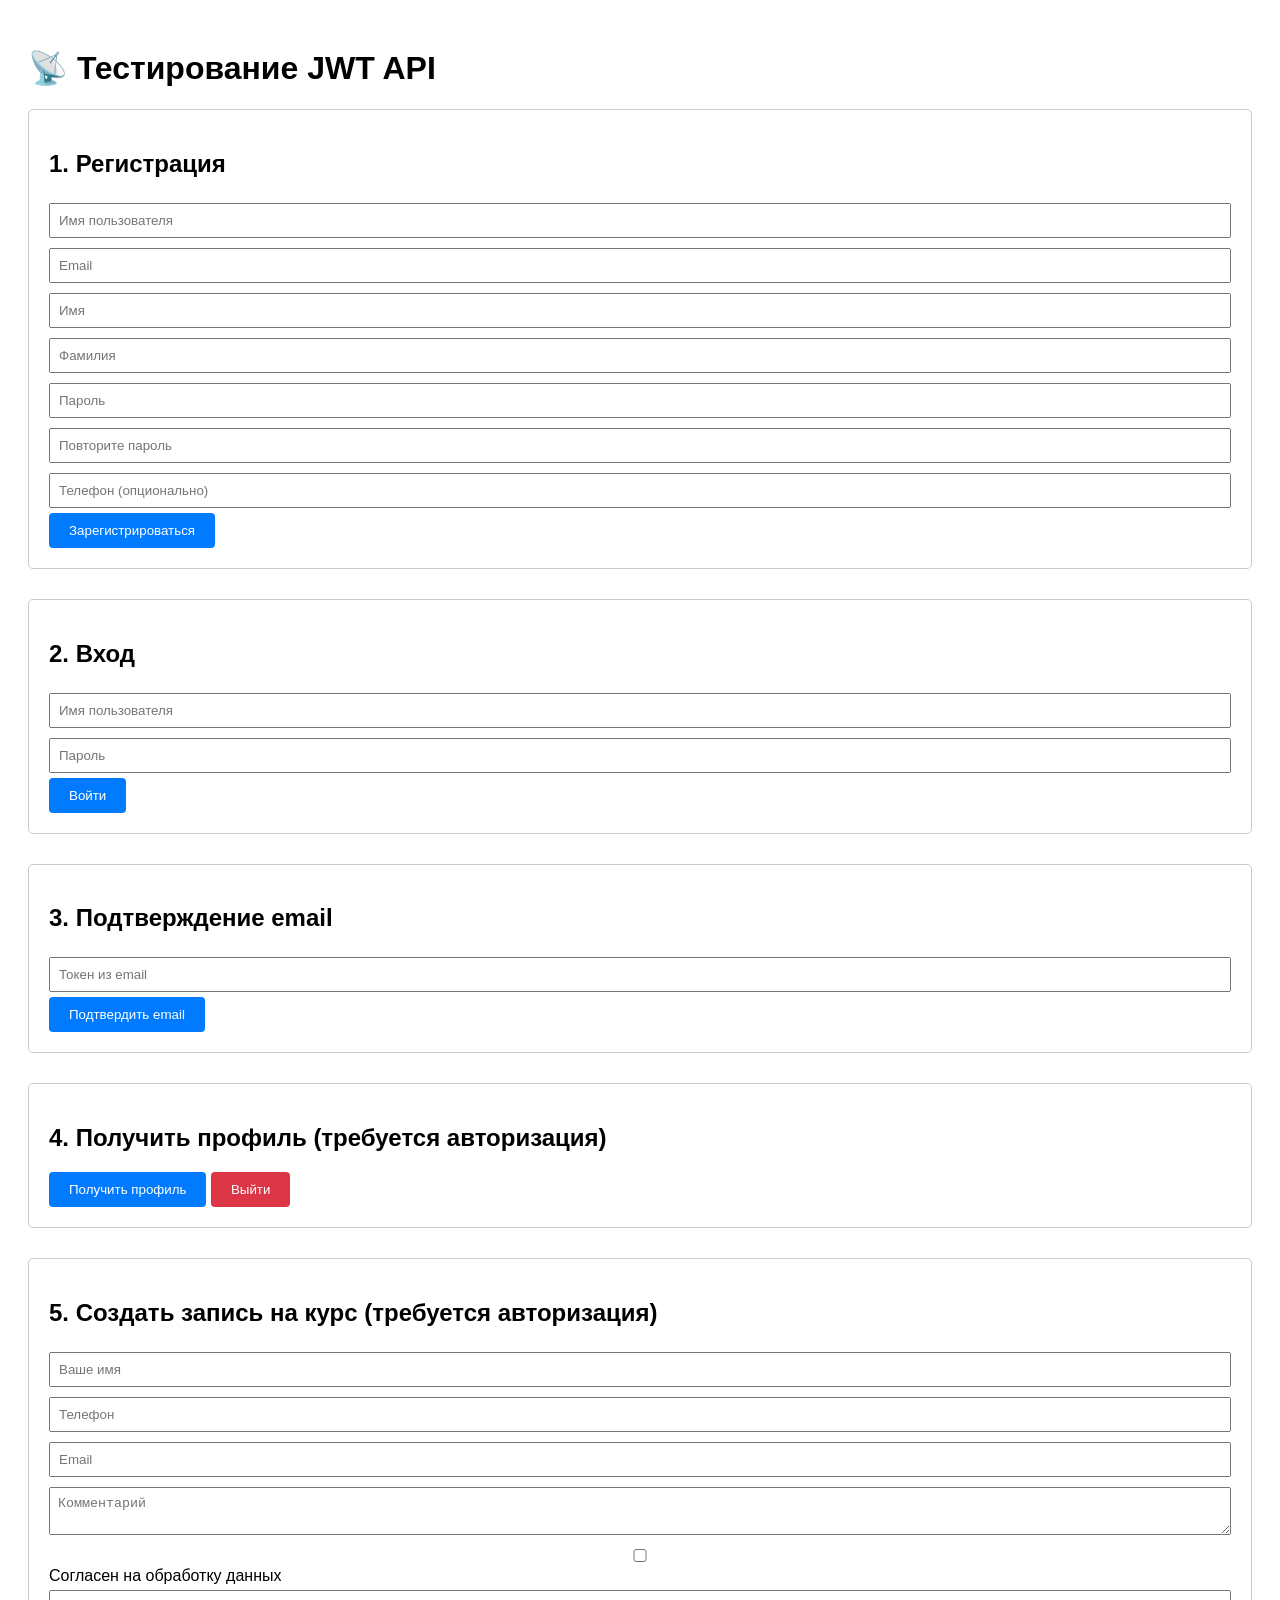
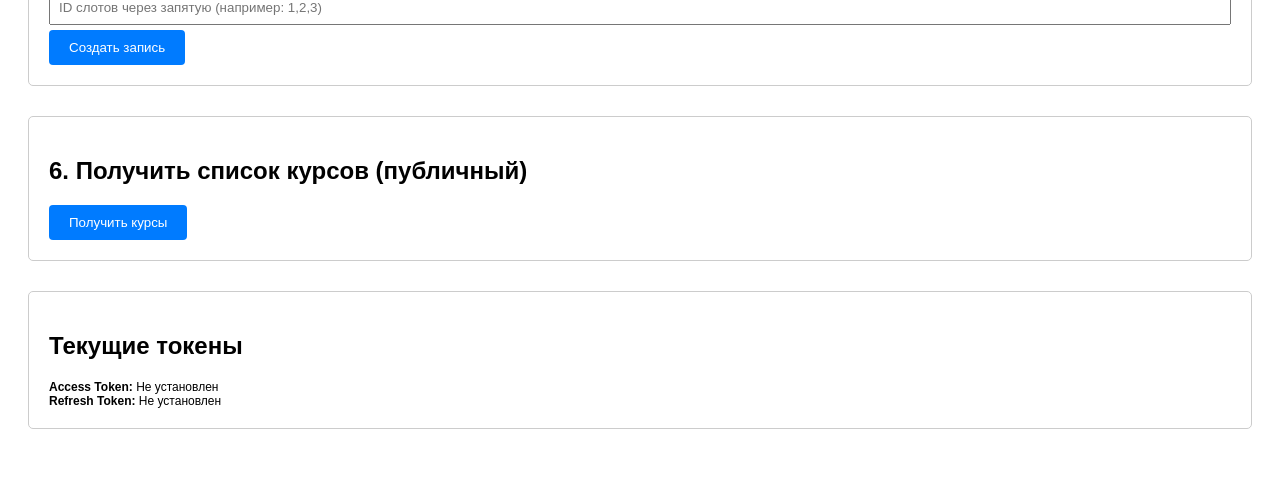
<file: education_platform/templates/api_test.html>
<!DOCTYPE html>
<html lang="ru">
<head>
    <meta charset="UTF-8">
    <title>Тест JWT API</title>
    <style>
        body { font-family: Arial, sans-serif; padding: 20px; }
        .section { margin-bottom: 30px; padding: 20px; border: 1px solid #ccc; border-radius: 5px; }
        input, textarea { width: 100%; padding: 8px; margin: 5px 0; box-sizing: border-box; }
        button { padding: 10px 20px; background: #007bff; color: white; border: none; border-radius: 4px; cursor: pointer; }
        button:hover { background: #0056b3; }
        pre { background: #f5f5f5; padding: 10px; border-radius: 4px; overflow-x: auto; }
        .success { color: green; }
        .error { color: red; }
        .token-display { word-break: break-all; font-size: 12px; }
    </style>
</head>
<body>
    <h1>📡 Тестирование JWT API</h1>
    
    <!-- Регистрация -->
    <div class="section">
        <h2>1. Регистрация</h2>
        <div>
            <input type="text" id="regUsername" placeholder="Имя пользователя">
            <input type="email" id="regEmail" placeholder="Email">
            <input type="text" id="regFirstName" placeholder="Имя">
            <input type="text" id="regLastName" placeholder="Фамилия">
            <input type="password" id="regPassword" placeholder="Пароль">
            <input type="password" id="regPassword2" placeholder="Повторите пароль">
            <input type="text" id="regPhone" placeholder="Телефон (опционально)">
            <button onclick="register()">Зарегистрироваться</button>
        </div>
        <div id="registerResult"></div>
    </div>
    
    <!-- Вход -->
    <div class="section">
        <h2>2. Вход</h2>
        <div>
            <input type="text" id="loginUsername" placeholder="Имя пользователя">
            <input type="password" id="loginPassword" placeholder="Пароль">
            <button onclick="login()">Войти</button>
        </div>
        <div id="loginResult"></div>
    </div>
    
    <!-- Подтверждение email -->
    <div class="section">
        <h2>3. Подтверждение email</h2>
        <div>
            <input type="text" id="confirmToken" placeholder="Токен из email">
            <button onclick="confirmEmail()">Подтвердить email</button>
        </div>
        <div id="confirmResult"></div>
    </div>
    
    <!-- Профиль -->
    <div class="section">
        <h2>4. Получить профиль (требуется авторизация)</h2>
        <button onclick="getProfile()">Получить профиль</button>
        <button onclick="clearTokens()" style="background: #dc3545;">Выйти</button>
        <div id="profileResult"></div>
    </div>
    
    <!-- Создание записи -->
    <div class="section">
        <h2>5. Создать запись на курс (требуется авторизация)</h2>
        <div>
            <input type="text" id="enrollmentName" placeholder="Ваше имя">
            <input type="text" id="enrollmentPhone" placeholder="Телефон">
            <input type="email" id="enrollmentEmail" placeholder="Email">
            <textarea id="enrollmentComment" placeholder="Комментарий"></textarea>
            <input type="checkbox" id="dataConsent"> Согласен на обработку данных
            <input type="text" id="enrollmentSlots" placeholder="ID слотов через запятую (например: 1,2,3)">
            <button onclick="createEnrollment()">Создать запись</button>
        </div>
        <div id="enrollmentResult"></div>
    </div>
    
    <!-- Список курсов -->
    <div class="section">
        <h2>6. Получить список курсов (публичный)</h2>
        <button onclick="getCourses()">Получить курсы</button>
        <div id="coursesResult"></div>
    </div>
    
    <!-- Текущие токены -->
    <div class="section">
        <h2>Текущие токены</h2>
        <div class="token-display">
            <strong>Access Token:</strong> <span id="accessTokenDisplay">Не установлен</span><br>
            <strong>Refresh Token:</strong> <span id="refreshTokenDisplay">Не установлен</span>
        </div>
    </div>
    
    <script>
        const API_BASE = 'http://127.0.0.1:8000/api';
        let accessToken = localStorage.getItem('access_token');
        let refreshToken = localStorage.getItem('refresh_token');
        
        // Обновляем отображение токенов
        function updateTokenDisplay() {
            document.getElementById('accessTokenDisplay').textContent = 
                accessToken ? accessToken.substring(0, 50) + '...' : 'Не установлен';
            document.getElementById('refreshTokenDisplay').textContent = 
                refreshToken ? refreshToken.substring(0, 50) + '...' : 'Не установлен';
        }
        
        updateTokenDisplay();
        
        // Сохраняем токены
        function saveTokens(data) {
            if (data.access) {
                accessToken = data.access;
                localStorage.setItem('access_token', data.access);
            }
            if (data.refresh) {
                refreshToken = data.refresh;
                localStorage.setItem('refresh_token', data.refresh);
            }
            updateTokenDisplay();
        }
        
        // Очистка токенов
        function clearTokens() {
            localStorage.removeItem('access_token');
            localStorage.removeItem('refresh_token');
            accessToken = null;
            refreshToken = null;
            updateTokenDisplay();
            alert('Токены очищены');
        }
        
        // Функция для запросов с авторизацией
        async function makeAuthRequest(url, options = {}) {
            if (!options.headers) options.headers = {};
            if (accessToken) {
                options.headers['Authorization'] = `Bearer ${accessToken}`;
            }
            options.headers['Content-Type'] = 'application/json';
            
            try {
                const response = await fetch(url, options);
                
                // Если токен истек, пытаемся обновить
                if (response.status === 401 && refreshToken) {
                    const refreshed = await refreshAccessToken();
                    if (refreshed) {
                        // Повторяем запрос с новым токеном
                        options.headers['Authorization'] = `Bearer ${accessToken}`;
                        return await fetch(url, options);
                    }
                }
                
                return response;
            } catch (error) {
                console.error('Ошибка сети:', error);
                throw error;
            }
        }
        
        // Обновление access токена
        async function refreshAccessToken() {
            if (!refreshToken) return false;
            
            try {
                const response = await fetch(`${API_BASE}/auth/refresh/`, {
                    method: 'POST',
                    headers: {
                        'Content-Type': 'application/json',
                    },
                    body: JSON.stringify({ refresh: refreshToken })
                });
                
                if (response.ok) {
                    const data = await response.json();
                    saveTokens(data);
                    return true;
                }
            } catch (error) {
                console.error('Ошибка обновления токена:', error);
            }
            
            // Если не удалось обновить, очищаем токены
            clearTokens();
            return false;
        }
        
        // 1. Регистрация
        async function register() {
            const data = {
                username: document.getElementById('regUsername').value,
                email: document.getElementById('regEmail').value,
                first_name: document.getElementById('regFirstName').value,
                last_name: document.getElementById('regLastName').value,
                password: document.getElementById('regPassword').value,
                password2: document.getElementById('regPassword2').value,
                phone: document.getElementById('regPhone').value || ''
            };
            
            try {
                const response = await fetch(`${API_BASE}/auth/register/`, {
                    method: 'POST',
                    headers: {
                        'Content-Type': 'application/json',
                    },
                    body: JSON.stringify(data)
                });
                
                const result = await response.json();
                document.getElementById('registerResult').innerHTML = 
                    `<pre class="${response.ok ? 'success' : 'error'}">${JSON.stringify(result, null, 2)}</pre>`;
            } catch (error) {
                document.getElementById('registerResult').innerHTML = 
                    `<pre class="error">Ошибка: ${error}</pre>`;
            }
        }
        
        // 2. Вход
        async function login() {
            const data = {
                username: document.getElementById('loginUsername').value,
                password: document.getElementById('loginPassword').value
            };
            
            try {
                const response = await fetch(`${API_BASE}/auth/login/`, {
                    method: 'POST',
                    headers: {
                        'Content-Type': 'application/json',
                    },
                    body: JSON.stringify(data)
                });
                
                const result = await response.json();
                if (response.ok) {
                    saveTokens(result);
                    document.getElementById('loginResult').innerHTML = 
                        `<pre class="success">✅ Успешный вход! Токены сохранены.</pre>`;
                } else {
                    document.getElementById('loginResult').innerHTML = 
                        `<pre class="error">${JSON.stringify(result, null, 2)}</pre>`;
                }
            } catch (error) {
                document.getElementById('loginResult').innerHTML = 
                    `<pre class="error">Ошибка: ${error}</pre>`;
            }
        }
        
        // 3. Подтверждение email
        async function confirmEmail() {
            const token = document.getElementById('confirmToken').value;
            const data = { token };
            
            try {
                const response = await fetch(`${API_BASE}/auth/confirm-email/`, {
                    method: 'POST',
                    headers: {
                        'Content-Type': 'application/json',
                    },
                    body: JSON.stringify(data)
                });
                
                const result = await response.json();
                document.getElementById('confirmResult').innerHTML = 
                    `<pre class="${response.ok ? 'success' : 'error'}">${JSON.stringify(result, null, 2)}</pre>`;
            } catch (error) {
                document.getElementById('confirmResult').innerHTML = 
                    `<pre class="error">Ошибка: ${error}</pre>`;
            }
        }
        
        // 4. Получить профиль
        async function getProfile() {
            if (!accessToken) {
                document.getElementById('profileResult').innerHTML = 
                    `<pre class="error">Сначала войдите в систему</pre>`;
                return;
            }
            
            try {
                const response = await makeAuthRequest(`${API_BASE}/profile/`);
                const result = await response.json();
                document.getElementById('profileResult').innerHTML = 
                    `<pre class="${response.ok ? 'success' : 'error'}">${JSON.stringify(result, null, 2)}</pre>`;
            } catch (error) {
                document.getElementById('profileResult').innerHTML = 
                    `<pre class="error">Ошибка: ${error}</pre>`;
            }
        }
        
        // 5. Создать запись на курс
        async function createEnrollment() {
            if (!accessToken) {
                document.getElementById('enrollmentResult').innerHTML = 
                    `<pre class="error">Сначала войдите в систему</pre>`;
                return;
            }
            
            const slotIds = document.getElementById('enrollmentSlots').value
                .split(',')
                .map(id => parseInt(id.trim()))
                .filter(id => !isNaN(id));
            
            const data = {
                student_name: document.getElementById('enrollmentName').value,
                student_phone: document.getElementById('enrollmentPhone').value,
                student_email: document.getElementById('enrollmentEmail').value,
                student_comment: document.getElementById('enrollmentComment').value,
                data_consent: document.getElementById('dataConsent').checked,
                time_slot_ids: slotIds
            };
            
            try {
                const response = await makeAuthRequest(`${API_BASE}/enrollments/create/`, {
                    method: 'POST',
                    body: JSON.stringify(data)
                });
                
                const result = await response.json();
                document.getElementById('enrollmentResult').innerHTML = 
                    `<pre class="${response.ok ? 'success' : 'error'}">${JSON.stringify(result, null, 2)}</pre>`;
            } catch (error) {
                document.getElementById('enrollmentResult').innerHTML = 
                    `<pre class="error">Ошибка: ${error}</pre>`;
            }
        }
        
        // 6. Получить список курсов
        async function getCourses() {
            try {
                const response = await fetch(`${API_BASE}/courses/`);
                const result = await response.json();
                document.getElementById('coursesResult').innerHTML = 
                    `<pre class="success">${JSON.stringify(result, null, 2)}</pre>`;
            } catch (error) {
                document.getElementById('coursesResult').innerHTML = 
                    `<pre class="error">Ошибка: ${error}</pre>`;
            }
        }
    </script>
</body>
</html>
</file>
